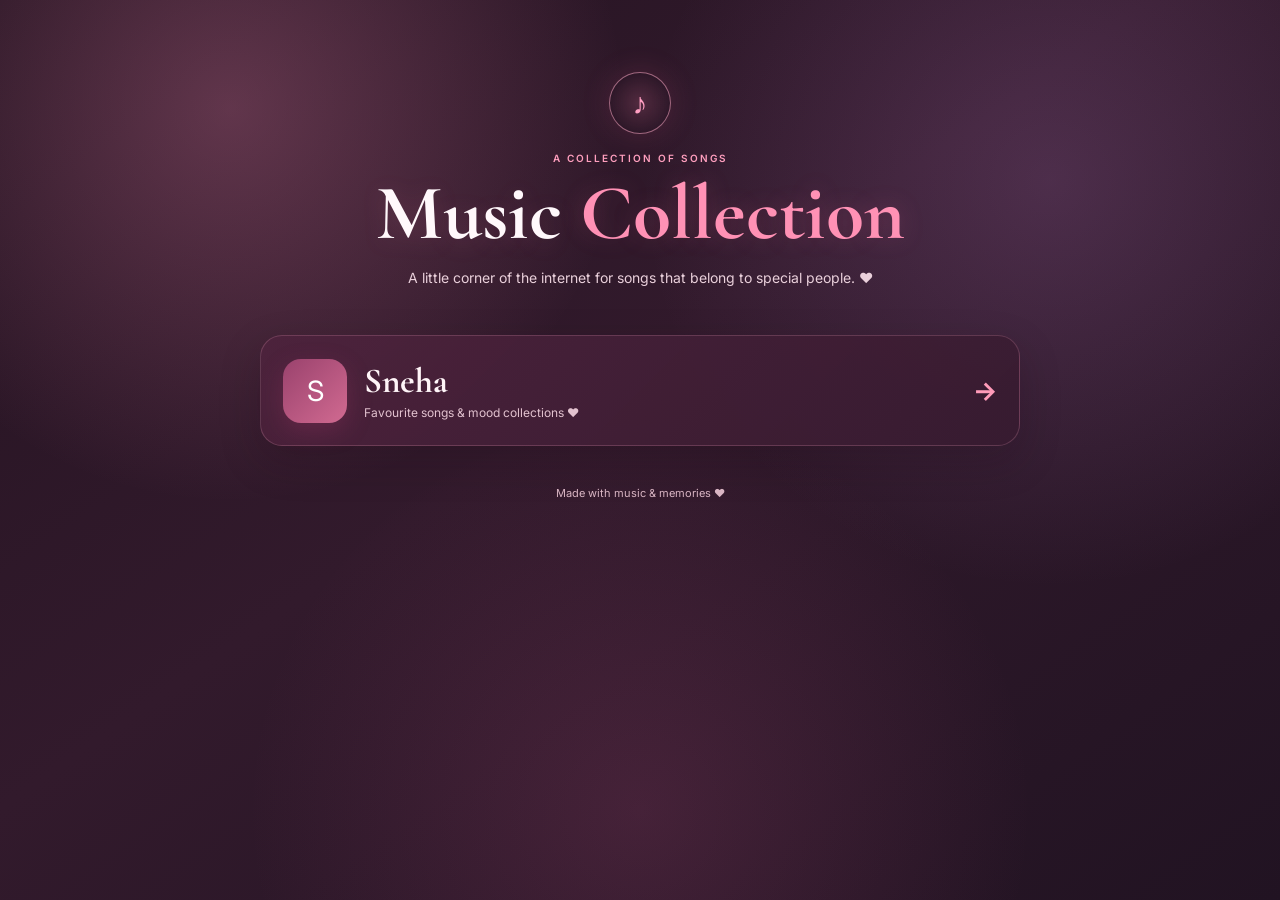
<file: index.html>
<!doctype html>
<html lang="en">

<head>
    <meta charset="utf-8">

    <meta
        name="viewport"
        content="width=device-width, initial-scale=1"
    >

    <title>Music Collection ❤️</title>

    <link
        rel="stylesheet"
        href="style.css"
    >
</head>

<body>

<main class="page">

    <header>

        <div class="mark">
            ♪
        </div>

        <p class="eyebrow">
            A collection of songs
        </p>

        <h1>
            Music <span>Collection</span>
        </h1>

        <p class="intro">
            A little corner of the internet for songs
            that belong to special people. ❤️
        </p>

    </header>


    <section class="people">

        <a
            class="person"
            href="sneha/"
        >

            <div class="avatar">
                S
            </div>

            <div>

                <h2>
                    Sneha
                </h2>

                <p>
                    Favourite songs & mood collections ❤️
                </p>

            </div>

            <b>
                →
            </b>

        </a>

    </section>


    <footer>
        Made with music & memories ❤️
    </footer>

</main>

</body>

</html>
</file>
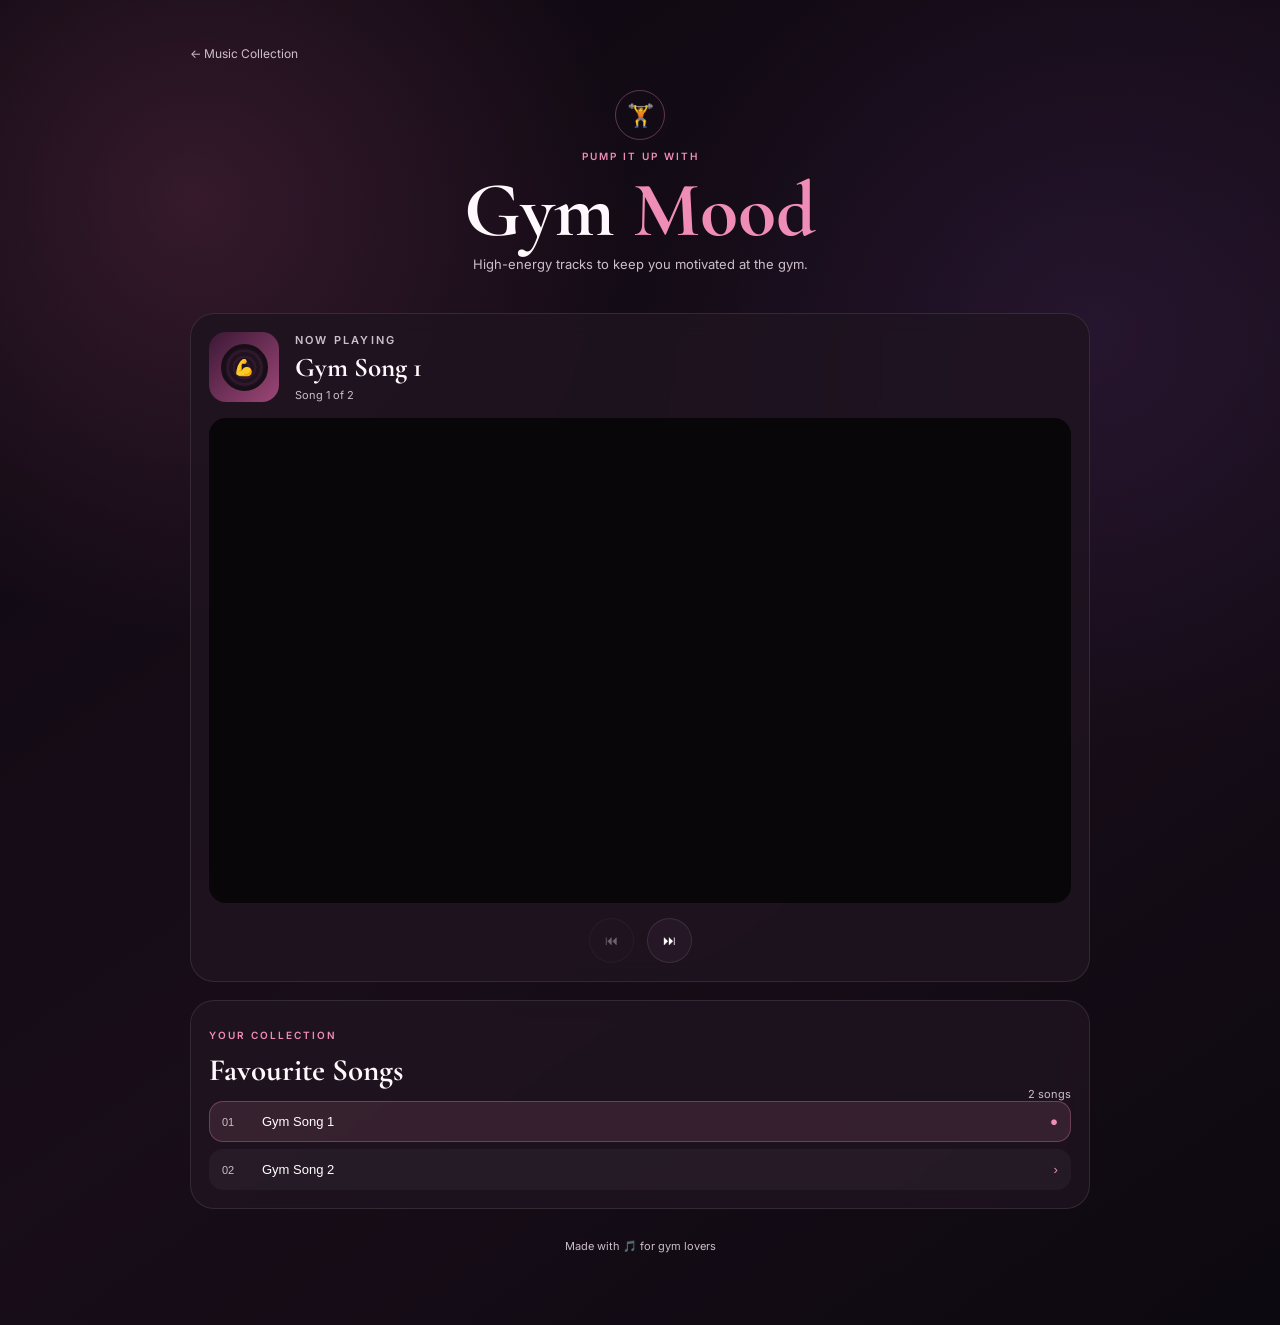
<file: gym-mood/index.html>
<!doctype html><html lang="en"><head><meta charset="utf-8"><meta name="viewport"
            content="width=device-width,initial-scale=1"><title>Gym Mood Collection 💪</title><link rel="stylesheet"
            href="../player.css"></head><body><main class="page">
            <a class="back" href="../">← Music Collection</a><header
                class="hero"><div class="heart">🏋️</div><p class="eyebrow">Pump it up with</p><h1>Gym
                    <span>Mood</span></h1><p class="subtitle">High-energy tracks to keep you motivated at the gym.</p></header>
            <section class="card"><div class="now"><div class="art"><div
                            class="vinyl">💪</div></div><div><p class="label">NOW
                            PLAYING</p><h2 id="title"></h2><p
                            id="position"></p></div></div><div
                    class="video"><iframe id="player"
                        title="YouTube music player"
                        allow="accelerometer; autoplay; clipboard-write; encrypted-media; gyroscope; picture-in-picture; web-share"
                        allowfullscreen></iframe></div><div
                    class="controls"><button id="prev" type="button"
                        disabled>⏮</button><button id="next"
                        type="button">⏭</button></div></section>
            <section class="playlist"><div class="heading"><div><p
                            class="label">YOUR COLLECTION</p><h2>Favourite
                            Songs</h2></div><span class="count"
                        id="count"></span></div><div class="songs"
                    id="songs"></div></section><footer>Made with 🎵 for gym lovers</footer></main>
        <script>
const songs=[{title:'Gym Song 1',youtubeId:'jNQXAC9IVRw'},{title:'Gym Song 2',youtubeId:'OPf0YbXqDm0'}];let current=0;
const player=document.getElementById('player'),title=document.getElementById('title'),position=document.getElementById('position'),list=document.getElementById('songs'),count=document.getElementById('count'),prev=document.getElementById('prev'),next=document.getElementById('next');
function render(){if(!songs.length){title.textContent='Playlist coming soon';position.textContent='Add a song to begin';count.textContent='0 songs';list.innerHTML='<p style="color:#cdbfca;font-size:13px">This playlist is ready for songs.</p>';prev.disabled=true;next.disabled=true;player.removeAttribute('src');return}const s=songs[current];title.textContent=s.title;position.textContent=`Song ${current+1} of ${songs.length}`;count.textContent=`${songs.length} ${songs.length===1?'song':'songs'}`;player.src=`https://www.youtube.com/embed/${encodeURIComponent(s.youtubeId)}?rel=0&playsinline=1`;prev.disabled=current===0;next.disabled=current===songs.length-1;list.innerHTML='';songs.forEach((s,i)=>{const b=document.createElement('button');b.className='song'+(i===current?' active':'');b.type='button';b.innerHTML=`<span class="num">${String(i+1).padStart(2,'0')}</span><span class="name"></span><span class="play">${i===current?'●':'›'}</span>`;b.querySelector('.name').textContent=s.title;b.onclick=()=>{current=i;render()};list.appendChild(b)})}
prev.onclick=()=>{if(current>0){current--;render()}};next.onclick=()=>{if(current<songs.length-1){current++;render()}};render();
</script></body></html>
</file>
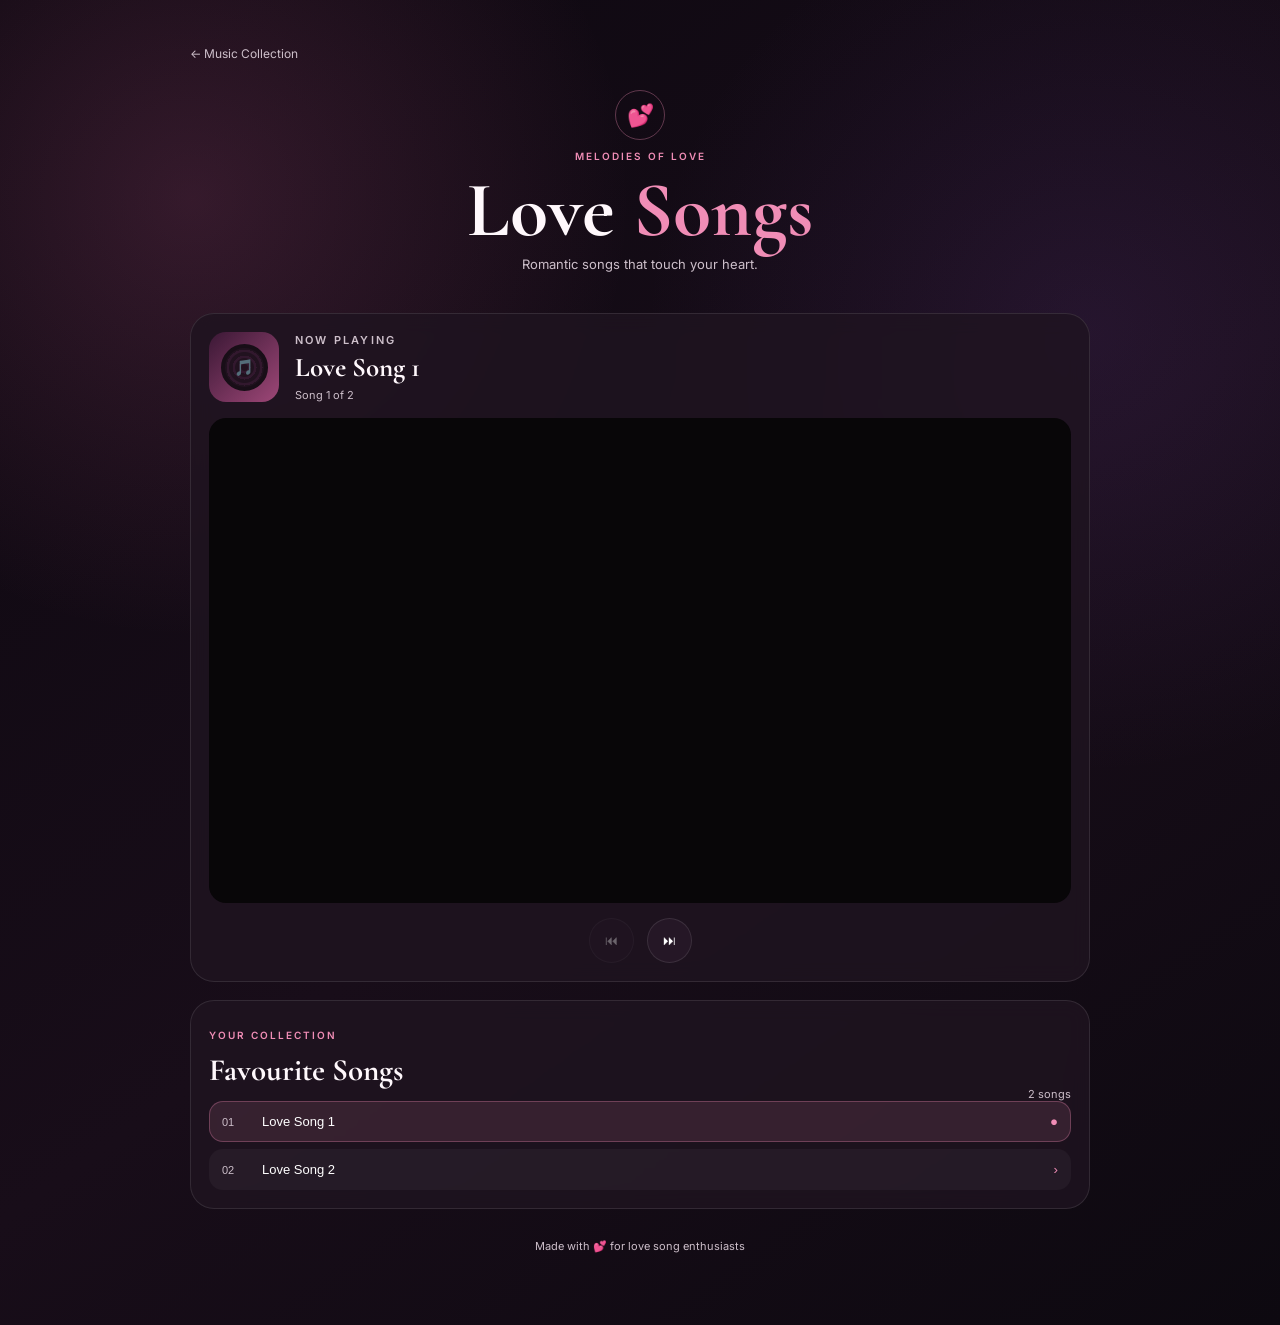
<file: love-songs/index.html>
<!doctype html><html lang="en"><head><meta charset="utf-8"><meta name="viewport"
            content="width=device-width,initial-scale=1"><title>Love Songs Collection 💕</title><link rel="stylesheet"
            href="../player.css"></head><body><main class="page">
            <a class="back" href="../">← Music Collection</a><header
                class="hero"><div class="heart">💕</div><p class="eyebrow">Melodies of love</p><h1>Love
                    <span>Songs</span></h1><p class="subtitle">Romantic songs that touch your heart.</p></header>
            <section class="card"><div class="now"><div class="art"><div
                            class="vinyl">🎵</div></div><div><p class="label">NOW
                            PLAYING</p><h2 id="title"></h2><p
                            id="position"></p></div></div><div
                    class="video"><iframe id="player"
                        title="YouTube music player"
                        allow="accelerometer; autoplay; clipboard-write; encrypted-media; gyroscope; picture-in-picture; web-share"
                        allowfullscreen></iframe></div><div
                    class="controls"><button id="prev" type="button"
                        disabled>⏮</button><button id="next"
                        type="button">⏭</button></div></section>
            <section class="playlist"><div class="heading"><div><p
                            class="label">YOUR COLLECTION</p><h2>Favourite
                            Songs</h2></div><span class="count"
                        id="count"></span></div><div class="songs"
                    id="songs"></div></section><footer>Made with 💕 for love song enthusiasts</footer></main>
        <script>
const songs=[{title:'Love Song 1',youtubeId:'xIJXKr8SSUQ'},{title:'Love Song 2',youtubeId:'0diJNmwsSqQ'}];let current=0;
const player=document.getElementById('player'),title=document.getElementById('title'),position=document.getElementById('position'),list=document.getElementById('songs'),count=document.getElementById('count'),prev=document.getElementById('prev'),next=document.getElementById('next');
function render(){if(!songs.length){title.textContent='Playlist coming soon';position.textContent='Add a song to begin';count.textContent='0 songs';list.innerHTML='<p style="color:#cdbfca;font-size:13px">This playlist is ready for songs.</p>';prev.disabled=true;next.disabled=true;player.removeAttribute('src');return}const s=songs[current];title.textContent=s.title;position.textContent=`Song ${current+1} of ${songs.length}`;count.textContent=`${songs.length} ${songs.length===1?'song':'songs'}`;player.src=`https://www.youtube.com/embed/${encodeURIComponent(s.youtubeId)}?rel=0&playsinline=1`;prev.disabled=current===0;next.disabled=current===songs.length-1;list.innerHTML='';songs.forEach((s,i)=>{const b=document.createElement('button');b.className='song'+(i===current?' active':'');b.type='button';b.innerHTML=`<span class="num">${String(i+1).padStart(2,'0')}</span><span class="name"></span><span class="play">${i===current?'●':'›'}</span>`;b.querySelector('.name').textContent=s.title;b.onclick=()=>{current=i;render()};list.appendChild(b)})}
prev.onclick=()=>{if(current>0){current--;render()}};next.onclick=()=>{if(current<songs.length-1){current++;render()}};render();
</script></body></html>
</file>
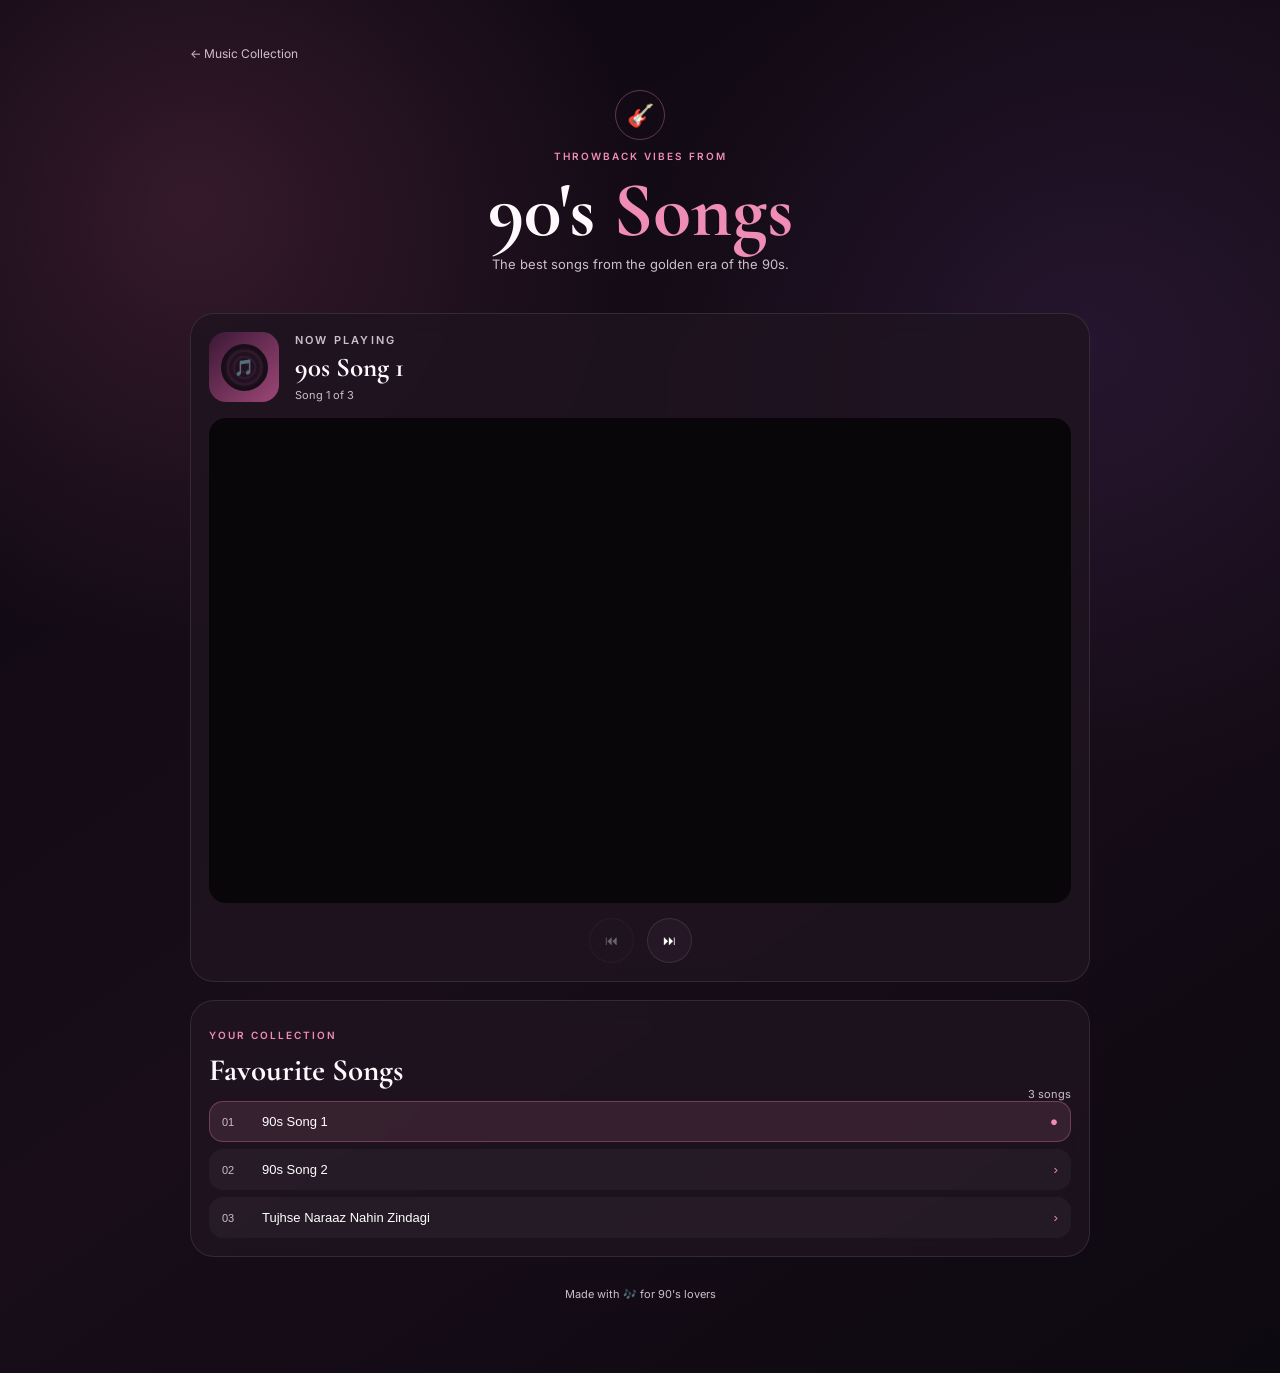
<file: nineties-songs/index.html>
<!doctype html><html lang="en"><head><meta charset="utf-8"><meta name="viewport"
            content="width=device-width,initial-scale=1"><title>90's Songs Collection 🎵</title><link rel="stylesheet"
            href="../player.css"></head><body><main class="page">
            <a class="back" href="../">← Music Collection</a><header
                class="hero"><div class="heart">🎸</div><p class="eyebrow">Throwback vibes from</p><h1>90's
                    <span>Songs</span></h1><p class="subtitle">The best songs from the golden era of the 90s.</p></header>
            <section class="card"><div class="now"><div class="art"><div
                            class="vinyl">🎵</div></div><div><p class="label">NOW
                            PLAYING</p><h2 id="title"></h2><p
                            id="position"></p></div></div><div
                    class="video"><iframe id="player"
                        title="YouTube music player"
                        allow="accelerometer; autoplay; clipboard-write; encrypted-media; gyroscope; picture-in-picture; web-share"
                        allowfullscreen></iframe></div><div
                    class="controls"><button id="prev" type="button"
                        disabled>⏮</button><button id="next"
                        type="button">⏭</button></div></section>
            <section class="playlist"><div class="heading"><div><p
                            class="label">YOUR COLLECTION</p><h2>Favourite
                            Songs</h2></div><span class="count"
                        id="count"></span></div><div class="songs"
                    id="songs"></div></section><footer>Made with 🎶 for 90's lovers</footer></main>
        <script>
const songs=[{title:'90s Song 1',youtubeId:'dQw4w9WgXcQ'},{title:'90s Song 2',youtubeId:'9bZkp7q19f0'},{title:'Tujhse Naraaz Nahin Zindagi',youtubeId:'LZ_YUOr-tYw'}];let current=0;
const player=document.getElementById('player'),title=document.getElementById('title'),position=document.getElementById('position'),list=document.getElementById('songs'),count=document.getElementById('count'),prev=document.getElementById('prev'),next=document.getElementById('next');
function render(){if(!songs.length){title.textContent='Playlist coming soon';position.textContent='Add a song to begin';count.textContent='0 songs';list.innerHTML='<p style="color:#cdbfca;font-size:13px">This playlist is ready for songs.</p>';prev.disabled=true;next.disabled=true;player.removeAttribute('src');return}const s=songs[current];title.textContent=s.title;position.textContent=`Song ${current+1} of ${songs.length}`;count.textContent=`${songs.length} ${songs.length===1?'song':'songs'}`;player.src=`https://www.youtube.com/embed/${encodeURIComponent(s.youtubeId)}?rel=0&playsinline=1`;prev.disabled=current===0;next.disabled=current===songs.length-1;list.innerHTML='';songs.forEach((s,i)=>{const b=document.createElement('button');b.className='song'+(i===current?' active':'');b.type='button';b.innerHTML=`<span class="num">${String(i+1).padStart(2,'0')}</span><span class="name"></span><span class="play">${i===current?'●':'›'}</span>`;b.querySelector('.name').textContent=s.title;b.onclick=()=>{current=i;render()};list.appendChild(b)})}
prev.onclick=()=>{if(current>0){current--;render()}};next.onclick=()=>{if(current<songs.length-1){current++;render()}};render();
</script></body></html>
</file>
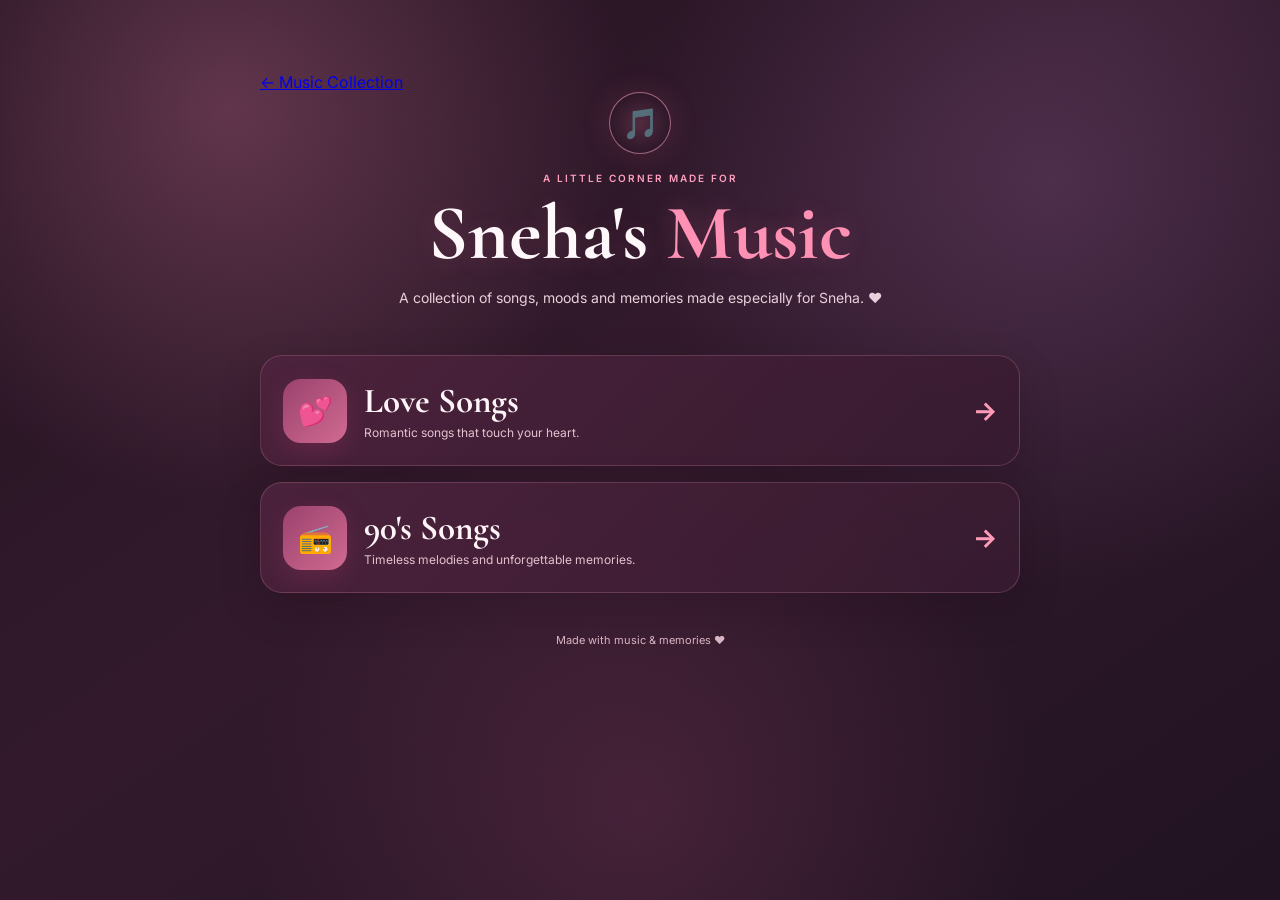
<file: sneha/index.html>
<!doctype html>
<html lang="en">

<head>
    <meta charset="utf-8">

    <meta
        name="viewport"
        content="width=device-width, initial-scale=1"
    >

    <title>Sneha's Music ❤️</title>

    <link
        rel="stylesheet"
        href="../style.css"
    >
</head>

<body>

<main class="page">

    <a
        class="back"
        href="../"
    >
        ← Music Collection
    </a>

    <header>

        <div class="mark">
            🎵
        </div>

        <p class="eyebrow">
            A little corner made for
        </p>

        <h1>
            Sneha's <span>Music</span>
        </h1>

        <p class="intro">
            A collection of songs, moods and memories
            made especially for Sneha. ❤️
        </p>

    </header>


    <section class="people">

        <a
            class="person"
            href="love-songs/"
        >

            <div class="avatar">
                💕
            </div>

            <div>

                <h2>
                    Love Songs
                </h2>

                <p>
                    Romantic songs that touch your heart.
                </p>

            </div>

            <b>
                →
            </b>

        </a>


        <a
            class="person"
            href="nineties-songs/"
        >

            <div class="avatar">
                📻
            </div>

            <div>

                <h2>
                    90's Songs
                </h2>

                <p>
                    Timeless melodies and unforgettable memories.
                </p>

            </div>

            <b>
                →
            </b>

        </a>

    </section>


    <footer>
        Made with music & memories ❤️
    </footer>

</main>

</body>

</html>
</file>
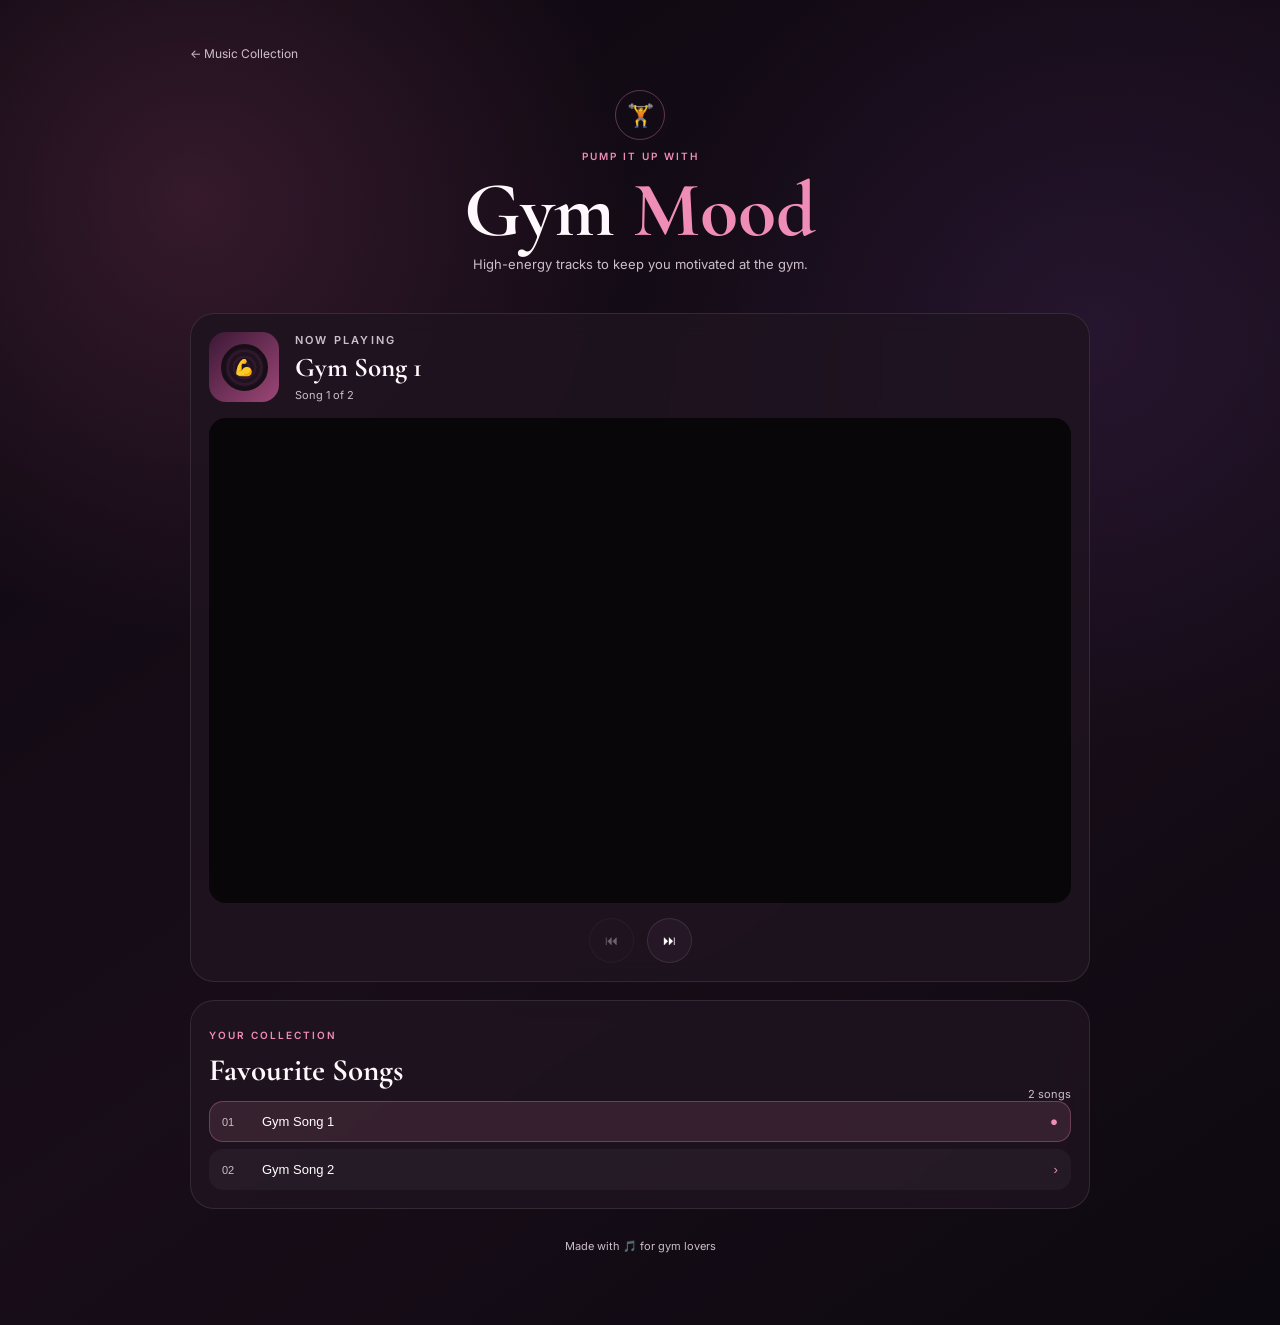
<file: sneha/gym-mood/index.html>
<!doctype html><html lang="en"><head><meta charset="utf-8"><meta name="viewport"
            content="width=device-width,initial-scale=1"><title>Gym Mood Collection 💪</title><link rel="stylesheet"
            href="../../player.css"></head><body><main class="page">
            <a class="back" href="../../">← Music Collection</a><header
                class="hero"><div class="heart">🏋️</div><p class="eyebrow">Pump it up with</p><h1>Gym
                    <span>Mood</span></h1><p class="subtitle">High-energy tracks to keep you motivated at the gym.</p></header>
            <section class="card"><div class="now"><div class="art"><div
                            class="vinyl">💪</div></div><div><p class="label">NOW
                            PLAYING</p><h2 id="title"></h2><p
                            id="position"></p></div></div><div
                    class="video"><iframe id="player"
                        title="YouTube music player"
                        allow="accelerometer; autoplay; clipboard-write; encrypted-media; gyroscope; picture-in-picture; web-share"
                        allowfullscreen></iframe></div><div
                    class="controls"><button id="prev" type="button"
                        disabled>⏮</button><button id="next"
                        type="button">⏭</button></div></section>
            <section class="playlist"><div class="heading"><div><p
                            class="label">YOUR COLLECTION</p><h2>Favourite
                            Songs</h2></div><span class="count"
                        id="count"></span></div><div class="songs"
                    id="songs"></div></section><footer>Made with 🎵 for gym lovers</footer></main>
        <script>
const songs=[{title:'Gym Song 1',youtubeId:'jNQXAC9IVRw'},{title:'Gym Song 2',youtubeId:'OPf0YbXqDm0'}];let current=0;
const player=document.getElementById('player'),title=document.getElementById('title'),position=document.getElementById('position'),list=document.getElementById('songs'),count=document.getElementById('count'),prev=document.getElementById('prev'),next=document.getElementById('next');
function render(){if(!songs.length){title.textContent='Playlist coming soon';position.textContent='Add a song to begin';count.textContent='0 songs';list.innerHTML='<p style="color:#cdbfca;font-size:13px">This playlist is ready for songs.</p>';prev.disabled=true;next.disabled=true;player.removeAttribute('src');return}const s=songs[current];title.textContent=s.title;position.textContent=`Song ${current+1} of ${songs.length}`;count.textContent=`${songs.length} ${songs.length===1?'song':'songs'}`;player.src=`https://www.youtube.com/embed/${encodeURIComponent(s.youtubeId)}?rel=0&playsinline=1`;prev.disabled=current===0;next.disabled=current===songs.length-1;list.innerHTML='';songs.forEach((s,i)=>{const b=document.createElement('button');b.className='song'+(i===current?' active':'');b.type='button';b.innerHTML=`<span class="num">${String(i+1).padStart(2,'0')}</span><span class="name"></span><span class="play">${i===current?'●':'›'}</span>`;b.querySelector('.name').textContent=s.title;b.onclick=()=>{current=i;render()};list.appendChild(b)})}
prev.onclick=()=>{if(current>0){current--;render()}};next.onclick=()=>{if(current<songs.length-1){current++;render()}};render();
</script></body></html>
</file>
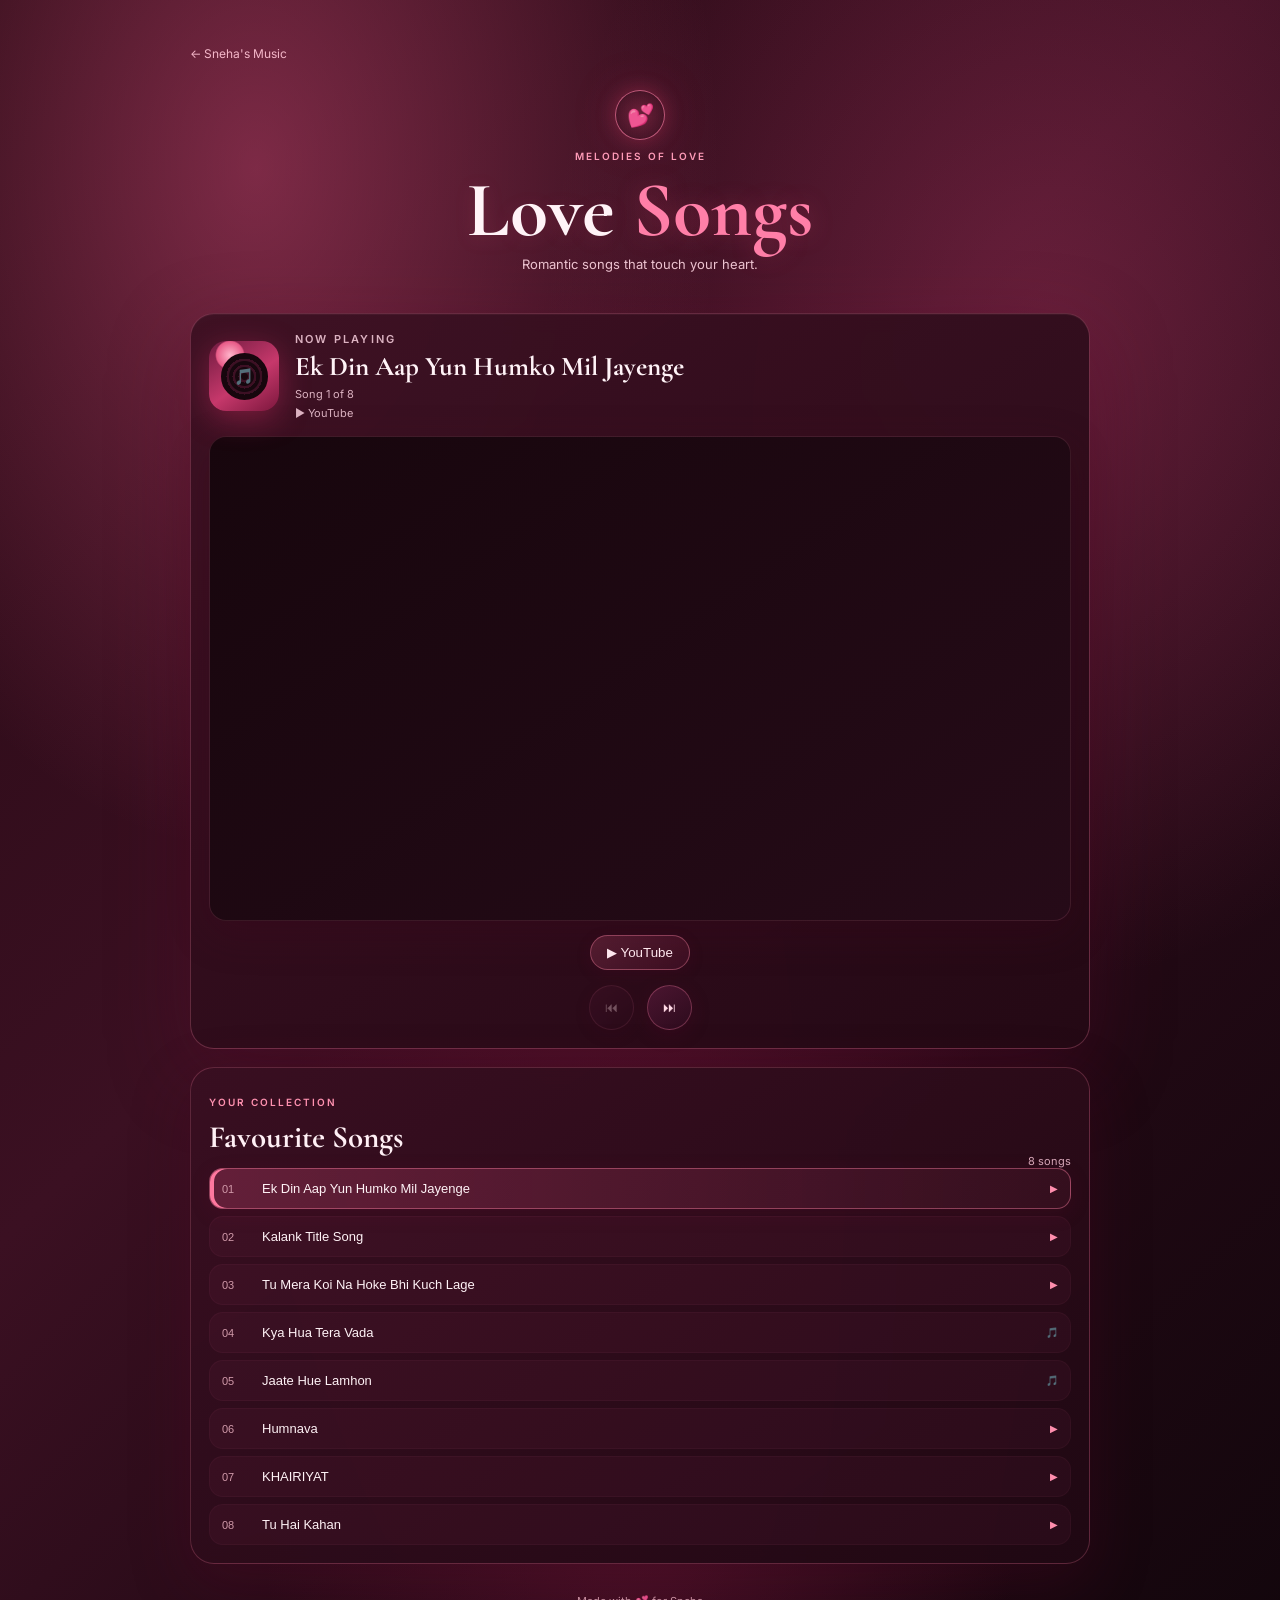
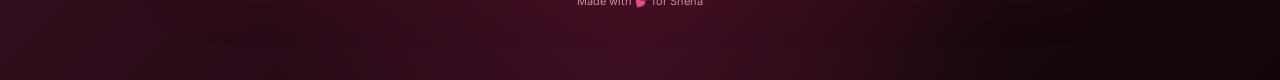
<file: sneha/love-songs/index.html>
<!doctype html>
<html lang="en">

<head>

    <meta charset="utf-8">

    <meta
        name="viewport"
        content="width=device-width,initial-scale=1"
    >

    <title>Love Songs Collection 💕</title>

    <link
        rel="stylesheet"
        href="../../player.css"
    >

</head>


<body class="love-page">

<main class="page">

    <a
        class="back"
        href="../"
    >
    ← Sneha's Music
    </a>


    <!-- Header -->
    <header class="hero">

        <div class="heart">
            💕
        </div>

        <p class="eyebrow">
            Melodies of love
        </p>

        <h1>
            Love <span>Songs</span>
        </h1>

        <p class="subtitle">
            Romantic songs that touch your heart.
        </p>

    </header>


    <!-- Music Player -->
    <section class="card">


        <!-- Current Song -->
        <div class="now">

            <div class="art">

                <div class="vinyl">
                    🎵
                </div>

            </div>


            <div>

                <p class="label">
                    NOW PLAYING
                </p>

                <h2 id="title">
                </h2>

                <p id="position">
                </p>

                <p
                    id="sourceLabel"
                    style="
                        color:#f08db6;
                        font-size:11px;
                        margin-top:5px;
                    "
                >
                </p>

            </div>

        </div>


        <!-- YouTube / Spotify Player -->
        <div class="video">

            <iframe
                id="player"
                title="Music player"
                allow="accelerometer; autoplay; clipboard-write; encrypted-media; gyroscope; picture-in-picture; web-share"
                allowfullscreen
                style="border-radius:12px;"
            >
            </iframe>

        </div>


        <!-- YouTube / Spotify selector -->
        <div
            id="sourceControls"
            style="
                display:flex;
                justify-content:center;
                gap:10px;
                padding-top:14px;
                flex-wrap:wrap;
            "
        >
        </div>


        <!-- Previous / Next -->
        <div class="controls">

            <button
                id="prev"
                type="button"
                aria-label="Previous song"
            >
                ⏮
            </button>

            <button
                id="next"
                type="button"
                aria-label="Next song"
            >
                ⏭
            </button>

        </div>

    </section>


    <!-- Playlist -->
    <section class="playlist">

        <div class="heading">

            <div>

                <p class="label">
                    YOUR COLLECTION
                </p>

                <h2>
                    Favourite Songs
                </h2>

            </div>

            <span
                class="count"
                id="count"
            >
            </span>

        </div>


        <div
            class="songs"
            id="songs"
        >
        </div>

    </section>


    <footer>
        Made with 💕 for Sneha
    </footer>


</main>


<script>

/*
===========================================================
                    LOVE SONGS
===========================================================

Each song can have:

YouTube only:

{
    title: "Song Name",
    youtubeId: "XXXXXXXXXXX"
}


Spotify only:

{
    title: "Song Name",
    spotifyId: "XXXXXXXXXXX"
}


Both YouTube + Spotify:

{
    title: "Song Name",
    youtubeId: "XXXXXXXXXXX",
    spotifyId: "XXXXXXXXXXX"
}

===========================================================
*/


const songs = [



    {
        title: "Ek Din Aap Yun Humko Mil Jayenge",
        youtubeId: "-yvwawJ9u_M"
    },

    {
        title: "Kalank Title Song",
        youtubeId: "Grr0FlC8SQA"
    },

    {
        title: "Tu Mera Koi Na Hoke Bhi Kuch Lage",
        youtubeId: "uImKMyjOfXY"
    },

    {
        title: "Kya Hua Tera Vada",
        spotifyId: "5XTdgOtJYAOXiw2gHW2KmQ"
    },

    {
        title: "Jaate Hue Lamhon",
        spotifyId: "0BPm2ZCYW1DBMNfQKLSNpi"
    },

    {
        title: "Humnava",
        youtubeId: "9wXug003YgM"
    },
    {
        title: "KHAIRIYAT ",
        youtubeId: "hoNb6HuNmU0"
    },
    {
        title: "Tu Hai Kahan",
        youtubeId: "AX6OrbgS8lI"
    },

    /*
    =======================================================
                    ADD MORE LOVE SONGS
    =======================================================

    YouTube only:

    ,{
        title: "Song Name",
        youtubeId: "XXXXXXXXXXX"
    }


    Spotify only:

    ,{
        title: "Song Name",
        spotifyId: "XXXXXXXXXXX"
    }


    Both:

    ,{
        title: "Song Name",
        youtubeId: "XXXXXXXXXXX",
        spotifyId: "XXXXXXXXXXX"
    }

    =======================================================
    */

];


let current = 0;

let currentSource = null;


/*
===========================================================
                    ELEMENTS
===========================================================
*/

const player =
    document.getElementById("player");

const title =
    document.getElementById("title");

const position =
    document.getElementById("position");

const sourceLabel =
    document.getElementById("sourceLabel");

const sourceControls =
    document.getElementById("sourceControls");

const list =
    document.getElementById("songs");

const count =
    document.getElementById("count");

const prev =
    document.getElementById("prev");

const next =
    document.getElementById("next");


/*
===========================================================
                    LOAD PLAYER
===========================================================
*/

function loadPlayer(song, source) {

    /*
    Clear previous player
    */

    player.removeAttribute("src");


    /*
    YouTube
    */

    if (
        source === "youtube" &&
        song.youtubeId
    ) {

        player.src =
            `https://www.youtube.com/embed/${encodeURIComponent(song.youtubeId)}?rel=0&playsinline=1`;

        sourceLabel.textContent =
            "▶ YouTube";

        currentSource =
            "youtube";

        return;

    }


    /*
    Spotify
    */

    if (
        source === "spotify" &&
        song.spotifyId
    ) {

        player.src =
            `https://open.spotify.com/embed/track/${encodeURIComponent(song.spotifyId)}?utm_source=generator`;

        sourceLabel.textContent =
            "🎵 Spotify";

        currentSource =
            "spotify";

        return;

    }


    /*
    No playable source
    */

    currentSource = null;

    sourceLabel.textContent =
        "No playable source available";

}


/*
===========================================================
                SOURCE BUTTONS
===========================================================
*/

function renderSourceButtons(song) {

    sourceControls.innerHTML = "";


    const sources = [];


    if (song.youtubeId) {

        sources.push({
            id: "youtube",
            label: "▶ YouTube"
        });

    }


    if (song.spotifyId) {

        sources.push({
            id: "spotify",
            label: "🎵 Spotify"
        });

    }


    /*
    No source
    */

    if (!sources.length) {

        sourceControls.innerHTML =
            `
            <span
                style="
                    color:#cdbfca;
                    font-size:12px;
                "
            >
                No playback source available
            </span>
            `;

        return;

    }


    /*
    Create source buttons
    */

    sources.forEach(source => {

        const button =
            document.createElement("button");


        button.type =
            "button";


        button.textContent =
            source.label;


        button.style.border =
            "1px solid rgba(255,255,255,.12)";


        button.style.borderRadius =
            "20px";


        button.style.padding =
            "9px 16px";


        button.style.cursor =
            "pointer";


        button.style.color =
            "#fff8fc";


        button.style.background =
            "rgba(255,255,255,.06)";


        /*
        Highlight selected source
        */

        if (
            source.id === currentSource
        ) {

            button.style.background =
                "rgba(240,141,182,.18)";

            button.style.borderColor =
                "rgba(240,141,182,.45)";

        }


        button.addEventListener(
            "click",
            () => {

                loadPlayer(
                    song,
                    source.id
                );

                renderSourceButtons(
                    song
                );

            }
        );


        sourceControls.appendChild(
            button
        );

    });

}


/*
===========================================================
                    RENDER PAGE
===========================================================
*/

function render() {


    /*
    Empty playlist
    */

    if (!songs.length) {

        title.textContent =
            "Playlist coming soon";

        position.textContent =
            "Add a song to begin";

        count.textContent =
            "0 songs";

        sourceLabel.textContent =
            "";

        list.innerHTML =
            `
            <p
                style="
                    color:#cdbfca;
                    font-size:13px;
                "
            >
                This playlist is ready for songs.
            </p>
            `;

        prev.disabled =
            true;

        next.disabled =
            true;

        sourceControls.innerHTML =
            "";

        player.removeAttribute(
            "src"
        );

        return;

    }


    /*
    Current song
    */

    const song =
        songs[current];


    /*
    Title
    */

    title.textContent =
        song.title;


    /*
    Position
    */

    position.textContent =
        `Song ${current + 1} of ${songs.length}`;


    /*
    Count
    */

    count.textContent =
        `${songs.length} ${
            songs.length === 1
                ? "song"
                : "songs"
        }`;


    /*
    Select default source

    YouTube is preferred if available.
    Otherwise Spotify.
    */

    if (
        currentSource === null ||
        (
            currentSource === "youtube" &&
            !song.youtubeId
        ) ||
        (
            currentSource === "spotify" &&
            !song.spotifyId
        )
    ) {

        if (song.youtubeId) {

            currentSource =
                "youtube";

        }
        else if (song.spotifyId) {

            currentSource =
                "spotify";

        }
        else {

            currentSource =
                null;

        }

    }


    /*
    Load player
    */

    if (currentSource) {

        loadPlayer(
            song,
            currentSource
        );

    }
    else {

        player.removeAttribute(
            "src"
        );

    }


    /*
    Source selector
    */

    renderSourceButtons(
        song
    );


    /*
    Navigation
    */

    prev.disabled =
        current === 0;

    next.disabled =
        current === songs.length - 1;


    /*
    Playlist
    */

    list.innerHTML =
        "";


    songs.forEach(
        (song, index) => {

            const button =
                document.createElement(
                    "button"
                );


            button.type =
                "button";


            button.className =
                "song" +
                (
                    index === current
                        ? " active"
                        : ""
                );


            /*
            Source indicator
            */

            let sourceIcon =
                "›";


            if (
                song.youtubeId &&
                song.spotifyId
            ) {

                sourceIcon =
                    "YT • SP";

            }
            else if (
                song.youtubeId
            ) {

                sourceIcon =
                    "▶";

            }
            else if (
                song.spotifyId
            ) {

                sourceIcon =
                    "🎵";

            }


            button.innerHTML =
                `
                <span class="num">
                    ${String(index + 1).padStart(2, "0")}
                </span>

                <span class="name"></span>

                <span
                    class="play"
                    style="font-size:10px;"
                >
                    ${sourceIcon}
                </span>
                `;


            button
                .querySelector(".name")
                .textContent =
                song.title;


            button.addEventListener(
                "click",
                () => {

                    current =
                        index;

                    currentSource =
                        null;

                    render();

                }
            );


            list.appendChild(
                button
            );

        }
    );

}


/*
===========================================================
                    PREVIOUS
===========================================================
*/

prev.addEventListener(
    "click",
    () => {

        if (current > 0) {

            current--;

            currentSource =
                null;

            render();

        }

    }
);


/*
===========================================================
                    NEXT
===========================================================
*/

next.addEventListener(
    "click",
    () => {

        if (
            current <
            songs.length - 1
        ) {

            current++;

            currentSource =
                null;

            render();

        }

    }
);


/*
===========================================================
                    INITIAL LOAD
===========================================================
*/

render();

</script>

</body>

</html>
</file>
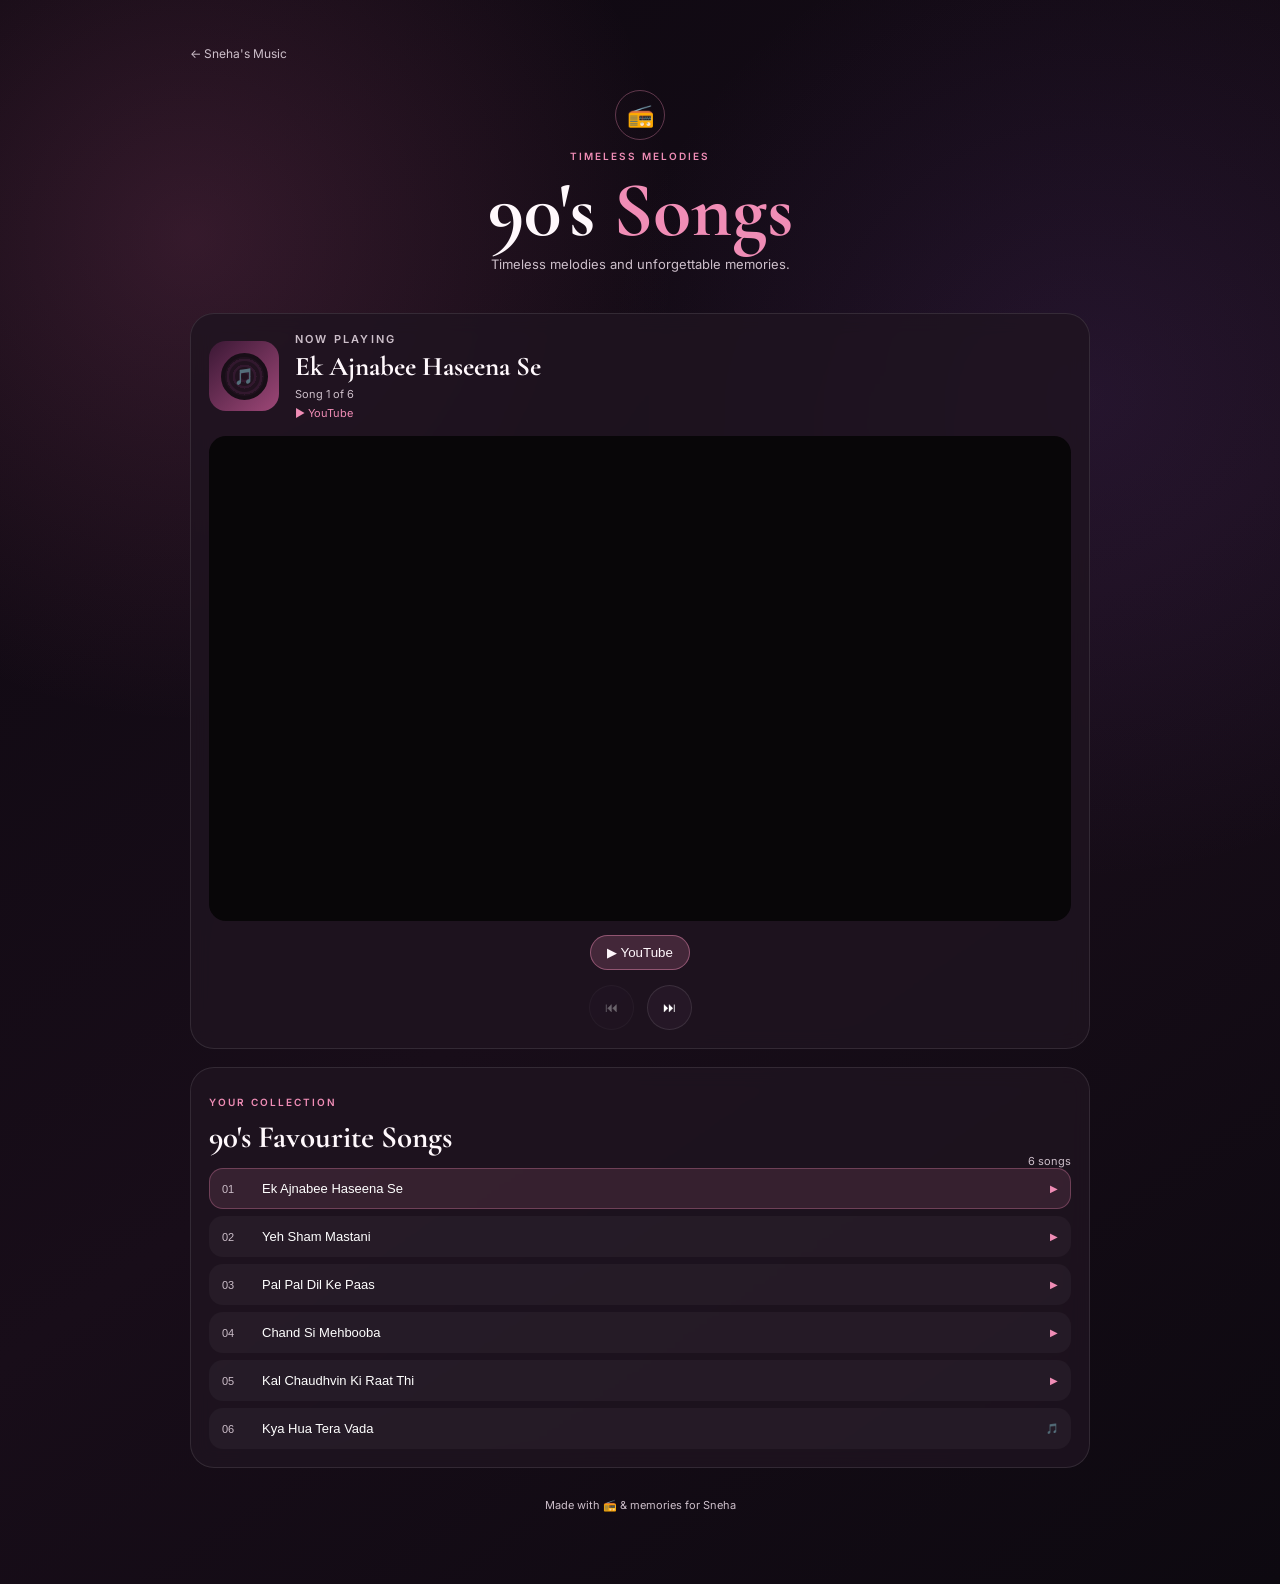
<file: sneha/nineties-songs/index.html>
<!doctype html>
<html lang="en">

<head>

    <meta charset="utf-8">

    <meta
        name="viewport"
        content="width=device-width,initial-scale=1"
    >

    <title>90's Songs Collection 📻</title>

    <link
        rel="stylesheet"
        href="../../player.css"
    >

</head>


<body>

<main class="page">


    <!-- Back to Sneha's Music -->
    <a
        class="back"
        href="../"
    >
        ← Sneha's Music
    </a>


    <!-- Header -->
    <header class="hero">

        <div class="heart">
            📻
        </div>

        <p class="eyebrow">
            Timeless melodies
        </p>

        <h1>
            90's <span>Songs</span>
        </h1>

        <p class="subtitle">
            Timeless melodies and unforgettable memories.
        </p>

    </header>


    <!-- Music Player -->
    <section class="card">


        <!-- Current Song -->
        <div class="now">

            <div class="art">

                <div class="vinyl">
                    🎵
                </div>

            </div>


            <div>

                <p class="label">
                    NOW PLAYING
                </p>

                <h2 id="title">
                </h2>

                <p id="position">
                </p>

                <p
                    id="sourceLabel"
                    style="
                        color:#f08db6;
                        font-size:11px;
                        margin-top:5px;
                    "
                >
                </p>

            </div>

        </div>


        <!-- YouTube / Spotify Player -->
        <div class="video">

            <iframe
                id="player"
                title="90's music player"
                allow="accelerometer; autoplay; clipboard-write; encrypted-media; gyroscope; picture-in-picture; web-share"
                allowfullscreen
                style="border-radius:12px;"
            >
            </iframe>

        </div>


        <!-- YouTube / Spotify selector -->
        <div
            id="sourceControls"
            style="
                display:flex;
                justify-content:center;
                gap:10px;
                padding-top:14px;
                flex-wrap:wrap;
            "
        >
        </div>


        <!-- Previous / Next -->
        <div class="controls">

            <button
                id="prev"
                type="button"
                aria-label="Previous song"
                disabled
            >
                ⏮
            </button>

            <button
                id="next"
                type="button"
                aria-label="Next song"
                disabled
            >
                ⏭
            </button>

        </div>

    </section>


    <!-- Playlist -->
    <section class="playlist">

        <div class="heading">

            <div>

                <p class="label">
                    YOUR COLLECTION
                </p>

                <h2>
                    90's Favourite Songs
                </h2>

            </div>

            <span
                class="count"
                id="count"
            >
                0 songs
            </span>

        </div>


        <div
            class="songs"
            id="songs"
        >
        </div>

    </section>


    <footer>
        Made with 📻 & memories for Sneha
    </footer>


</main>


<script>

/*
===========================================================
                    90's SONG COLLECTION
===========================================================

ADD SONGS HERE.

YouTube only:

{
    title: "Song Name",
    youtubeId: "XXXXXXXXXXX"
}


Spotify only:

{
    title: "Song Name",
    spotifyId: "XXXXXXXXXXX"
}


Both YouTube + Spotify:

{
    title: "Song Name",
    youtubeId: "XXXXXXXXXXX",
    spotifyId: "XXXXXXXXXXX"
}

===========================================================
*/


const songs = [

    {
        title: "Ek Ajnabee Haseena Se",
        youtubeId: "Tod_mLaOt-Y"
    },

    {
        title: "Yeh Sham Mastani",
        youtubeId: "h78lTicDMSo"
    },
    {
        title: "Pal Pal Dil Ke Paas",
        youtubeId: "Vabo2KVaEwA"
    },
    {
        title: "Chand Si Mehbooba ",
        youtubeId: "PAs_9pZQBhw"
    },
    {
        title: "Kal Chaudhvin Ki Raat Thi",
        youtubeId: "dN1O1vQju2Q"
    },
    {
        title: "Kya Hua Tera Vada",
        spotifyId: "5XTdgOtJYAOXiw2gHW2KmQ"
    },

];

let current = 0;

let currentSource = null;


/*
===========================================================
                    ELEMENTS
===========================================================
*/

const player =
    document.getElementById("player");

const title =
    document.getElementById("title");

const position =
    document.getElementById("position");

const sourceLabel =
    document.getElementById("sourceLabel");

const sourceControls =
    document.getElementById("sourceControls");

const list =
    document.getElementById("songs");

const count =
    document.getElementById("count");

const prev =
    document.getElementById("prev");

const next =
    document.getElementById("next");


/*
===========================================================
                    LOAD PLAYER
===========================================================
*/

function loadPlayer(song, source) {

    player.removeAttribute("src");


    /*
    YouTube
    */

    if (
        source === "youtube" &&
        song.youtubeId
    ) {

        player.src =
            `https://www.youtube.com/embed/${encodeURIComponent(song.youtubeId)}?rel=0&playsinline=1`;

        sourceLabel.textContent =
            "▶ YouTube";

        currentSource =
            "youtube";

        return;

    }


    /*
    Spotify
    */

    if (
        source === "spotify" &&
        song.spotifyId
    ) {

        player.src =
            `https://open.spotify.com/embed/track/${encodeURIComponent(song.spotifyId)}?utm_source=generator`;

        sourceLabel.textContent =
            "🎵 Spotify";

        currentSource =
            "spotify";

        return;

    }


    /*
    No source
    */

    currentSource = null;

    sourceLabel.textContent =
        "No playable source available";

}


/*
===========================================================
                SOURCE BUTTONS
===========================================================
*/

function renderSourceButtons(song) {

    sourceControls.innerHTML =
        "";


    const sources = [];


    if (song.youtubeId) {

        sources.push({
            id: "youtube",
            label: "▶ YouTube"
        });

    }


    if (song.spotifyId) {

        sources.push({
            id: "spotify",
            label: "🎵 Spotify"
        });

    }


    /*
    No source
    */

    if (!sources.length) {

        sourceControls.innerHTML =
            `
            <span
                style="
                    color:#cdbfca;
                    font-size:12px;
                "
            >
                Add a song to start listening
            </span>
            `;

        return;

    }


    /*
    Create source buttons
    */

    sources.forEach(
        source => {

            const button =
                document.createElement(
                    "button"
                );


            button.type =
                "button";


            button.textContent =
                source.label;


            button.style.border =
                "1px solid rgba(255,255,255,.12)";


            button.style.borderRadius =
                "20px";


            button.style.padding =
                "9px 16px";


            button.style.cursor =
                "pointer";


            button.style.color =
                "#fff8fc";


            button.style.background =
                "rgba(255,255,255,.06)";


            /*
            Highlight selected source
            */

            if (
                source.id ===
                currentSource
            ) {

                button.style.background =
                    "rgba(240,141,182,.18)";

                button.style.borderColor =
                    "rgba(240,141,182,.45)";

            }


            button.addEventListener(
                "click",
                () => {

                    loadPlayer(
                        song,
                        source.id
                    );

                    renderSourceButtons(
                        song
                    );

                }
            );


            sourceControls.appendChild(
                button
            );

        }
    );

}


/*
===========================================================
                    RENDER PAGE
===========================================================
*/

function render() {


    /*
    Empty playlist
    */

    if (!songs.length) {

        title.textContent =
            "90's playlist coming soon";

        position.textContent =
            "Add your favourite 90's songs";

        count.textContent =
            "0 songs";


        sourceLabel.textContent =
            "";


        list.innerHTML =
            `
            <p
                style="
                    color:#cdbfca;
                    font-size:13px;
                "
            >
                This playlist is ready for your
                favourite 90's songs. 📻
            </p>
            `;


        prev.disabled =
            true;


        next.disabled =
            true;


        sourceControls.innerHTML =
            "";


        player.removeAttribute(
            "src"
        );


        return;

    }


    /*
    Current song
    */

    const song =
        songs[current];


    title.textContent =
        song.title;


    position.textContent =
        `Song ${current + 1} of ${songs.length}`;


    count.textContent =
        `${songs.length} ${
            songs.length === 1
                ? "song"
                : "songs"
        }`;


    /*
    Choose default source
    */

    if (
        currentSource === null ||
        (
            currentSource === "youtube" &&
            !song.youtubeId
        ) ||
        (
            currentSource === "spotify" &&
            !song.spotifyId
        )
    ) {

        if (song.youtubeId) {

            currentSource =
                "youtube";

        }
        else if (song.spotifyId) {

            currentSource =
                "spotify";

        }
        else {

            currentSource =
                null;

        }

    }


    /*
    Load player
    */

    if (currentSource) {

        loadPlayer(
            song,
            currentSource
        );

    }
    else {

        player.removeAttribute(
            "src"
        );

    }


    /*
    Source buttons
    */

    renderSourceButtons(
        song
    );


    /*
    Navigation
    */

    prev.disabled =
        current === 0;

    next.disabled =
        current === songs.length - 1;


    /*
    Playlist
    */

    list.innerHTML =
        "";


    songs.forEach(
        (song, index) => {

            const button =
                document.createElement(
                    "button"
                );


            button.type =
                "button";


            button.className =
                "song" +
                (
                    index === current
                        ? " active"
                        : ""
                );


            /*
            Source indicator
            */

            let sourceIcon =
                "›";


            if (
                song.youtubeId &&
                song.spotifyId
            ) {

                sourceIcon =
                    "YT • SP";

            }
            else if (
                song.youtubeId
            ) {

                sourceIcon =
                    "▶";

            }
            else if (
                song.spotifyId
            ) {

                sourceIcon =
                    "🎵";

            }


            button.innerHTML =
                `
                <span class="num">
                    ${String(index + 1).padStart(2, "0")}
                </span>

                <span class="name"></span>

                <span
                    class="play"
                    style="font-size:10px;"
                >
                    ${sourceIcon}
                </span>
                `;


            button
                .querySelector(".name")
                .textContent =
                song.title;


            button.addEventListener(
                "click",
                () => {

                    current =
                        index;

                    currentSource =
                        null;

                    render();

                }
            );


            list.appendChild(
                button
            );

        }
    );

}


/*
===========================================================
                    PREVIOUS
===========================================================
*/

prev.addEventListener(
    "click",
    () => {

        if (current > 0) {

            current--;

            currentSource =
                null;

            render();

        }

    }
);


/*
===========================================================
                    NEXT
===========================================================
*/

next.addEventListener(
    "click",
    () => {

        if (
            current <
            songs.length - 1
        ) {

            current++;

            currentSource =
                null;

            render();

        }

    }
);


/*
===========================================================
                    INITIAL LOAD
===========================================================
*/

render();

</script>

</body>

</html>
</file>
<file: style.css>
@import url('https://fonts.googleapis.com/css2?family=Cormorant+Garamond:wght@500;600;700&family=Inter:wght@400;500;600&display=swap');

* {
    box-sizing: border-box;
}

body {
    margin: 0;
    min-height: 100vh;

    color: #fff9fc;

    font-family: "Inter", sans-serif;

    background:
        radial-gradient(
            circle at 18% 12%,
            rgba(244, 137, 177, 0.28),
            transparent 30%
        ),
        radial-gradient(
            circle at 82% 20%,
            rgba(180, 119, 190, 0.22),
            transparent 32%
        ),
        radial-gradient(
            circle at 50% 90%,
            rgba(211, 91, 145, 0.16),
            transparent 38%
        ),
        linear-gradient(
            145deg,
            #241321 0%,
            #321a2c 45%,
            #211322 100%
        );
}

.page {
    width: min(760px, calc(100% - 32px));
    margin: auto;
    padding: 72px 0 35px;
}

header {
    text-align: center;
}

.mark {
    width: 62px;
    height: 62px;

    display: grid;
    place-items: center;

    margin: auto;

    border: 1px solid rgba(255, 169, 198, 0.55);
    border-radius: 50%;

    color: #ff9fc2;
    font-size: 30px;

    background:
        radial-gradient(
            circle,
            rgba(255, 130, 170, 0.18),
            transparent 70%
        );

    box-shadow:
        0 0 30px rgba(240, 100, 150, 0.16);
}

.eyebrow {
    display: block;

    margin: 18px 0 0;

    color: #ff9fbe;

    font-size: 10px;
    font-weight: 600;

    letter-spacing: 0.2em;
    text-transform: uppercase;
}

h1,
h2 {
    font-family:
        "Cormorant Garamond",
        Georgia,
        serif;
}

h1 {
    font-size: 78px;
    line-height: 0.85;

    margin: 16px 0;

    color: #fff8fb;

    text-shadow:
        0 4px 25px rgba(255, 130, 175, 0.15);
}

h1 span {
    color: #ff91b5;

    text-shadow:
        0 0 25px rgba(255, 110, 160, 0.22);
}

.intro {
    color: #ead0db;

    line-height: 1.7;

    max-width: 500px;

    margin: 20px auto 45px;

    font-size: 14px;
}

.people {
    display: grid;
    gap: 16px;
}

.person {
    display: flex;
    align-items: center;

    gap: 17px;

    padding: 22px;

    text-decoration: none;

    color: #fff8fb;

    border: 1px solid rgba(255, 171, 199, 0.20);

    border-radius: 22px;

    background:
        linear-gradient(
            135deg,
            rgba(78, 35, 61, 0.90),
            rgba(55, 27, 48, 0.92)
        );

    box-shadow:
        0 15px 40px rgba(30, 8, 23, 0.22);

    transition:
        transform 0.2s ease,
        border-color 0.2s ease,
        box-shadow 0.2s ease;
}

.person:hover {
    transform: translateY(-4px);

    border-color:
        rgba(255, 150, 185, 0.48);

    box-shadow:
        0 18px 45px rgba(50, 10, 35, 0.30),
        0 0 25px rgba(240, 100, 150, 0.08);
}

.avatar {
    width: 64px;
    height: 64px;

    flex: 0 0 64px;

    display: grid;
    place-items: center;

    border-radius: 18px;

    background:
        linear-gradient(
            135deg,
            #9a426d,
            #d16a91
        );

    color: #fff;

    font-size: 28px;

    box-shadow:
        0 8px 25px rgba(180, 55, 110, 0.25);
}

.person h2 {
    font-size: 35px;

    margin: 2px 0;

    color: #fff5f8;
}

.person p {
    margin: 3px 0;

    color: #e2c2cf;

    font-size: 12px;
}

.person b {
    margin-left: auto;

    color: #ff9bb9;

    font-size: 26px;
}

footer {
    text-align: center;

    color: #d9b5c3;

    font-size: 11px;

    margin-top: 40px;
}

@media (max-width: 560px) {

    .page {
        padding-top: 45px;
    }

    h1 {
        font-size: 60px;
    }

}
</file>
<file: player.css>
@import url('https://fonts.googleapis.com/css2?family=Cormorant+Garamond:wght@500;600;700&family=Inter:wght@400;500;600&display=swap');

* {
    box-sizing: border-box;
}

html {
    scroll-behavior: smooth;
}

body {
    margin: 0;
    min-height: 100vh;

    color: #fff8fc;

    font-family: "Inter", sans-serif;

    background:
        radial-gradient(
            circle at 15% 15%,
            rgba(202, 91, 145, 0.20),
            transparent 28%
        ),
        radial-gradient(
            circle at 85% 25%,
            rgba(115, 65, 160, 0.16),
            transparent 30%
        ),
        linear-gradient(
            145deg,
            #0d0810,
            #180d19 55%,
            #0d0910
        );
}

.page {
    width: min(900px, calc(100% - 32px));
    margin: auto;
    padding: 42px 0;
}

.back {
    color: #cdbfca;
    text-decoration: none;
    font-size: 12px;
}

.back:hover {
    color: #f08db6;
}

.hero {
    text-align: center;
    padding: 28px 0;
}

.heart {
    width: 50px;
    height: 50px;

    display: grid;
    place-items: center;

    margin: auto;

    border: 1px solid rgba(240, 141, 182, 0.35);
    border-radius: 50%;

    color: #f08db6;
    font-size: 22px;
}

.eyebrow,
.label {
    color: #f08db6;

    font-size: 10px;
    font-weight: 600;

    letter-spacing: 0.2em;
    text-transform: uppercase;
}

.hero h1 {
    font-family: "Cormorant Garamond", Georgia, serif;

    font-size: 78px;
    line-height: 0.85;

    margin: 15px 0 8px;
}

.hero h1 span {
    color: #f08db6;
}

.subtitle {
    color: #cdbfca;
    font-size: 13px;
}


/* PLAYER */

.card,
.playlist {
    border: 1px solid rgba(255, 255, 255, 0.10);

    background: rgba(31, 20, 32, 0.82);

    border-radius: 24px;

    padding: 18px;

    backdrop-filter: blur(10px);
}

.now {
    display: flex;
    align-items: center;

    gap: 16px;

    padding-bottom: 16px;
}

.art {
    width: 70px;
    height: 70px;

    flex: 0 0 70px;

    display: grid;
    place-items: center;

    border-radius: 17px;

    background:
        linear-gradient(
            135deg,
            #3b1835,
            #9d4777
        );
}

.vinyl {
    width: 47px;
    height: 47px;

    border-radius: 50%;

    display: grid;
    place-items: center;

    background:
        repeating-radial-gradient(
            circle,
            #21121f 0 3px,
            #32182e 4px 6px
        );

    border: 4px solid #180e17;

    color: #f08db6;
}

.now h2 {
    font-family: "Cormorant Garamond", Georgia, serif;

    font-size: 27px;

    margin: 4px 0;
}

.now p {
    margin: 0;

    color: #cdbfca;

    font-size: 11px;
}


/* VIDEO */

.video {
    width: 100%;

    aspect-ratio: 16 / 9;

    border-radius: 17px;

    overflow: hidden;

    background: #080608;
}

.video iframe {
    width: 100%;
    height: 100%;

    border: 0;
}


/* CONTROLS */

.controls {
    display: flex;

    justify-content: center;

    gap: 13px;

    padding-top: 15px;
}

.controls button {
    width: 45px;
    height: 45px;

    border: 1px solid rgba(255, 255, 255, 0.10);

    border-radius: 50%;

    background: #251726;

    color: #fff;

    cursor: pointer;
}

.controls button:hover {
    background: #3a2137;
}

.controls button:disabled {
    opacity: 0.35;
    cursor: default;
}


/* SOURCE BUTTONS */

#sourceControls button:hover {
    background: rgba(240, 141, 182, 0.18) !important;

    border-color: rgba(240, 141, 182, 0.45) !important;
}


/* PLAYLIST */

.playlist {
    margin-top: 18px;
}

.heading {
    display: flex;

    justify-content: space-between;

    align-items: end;
}

.heading h2 {
    font-family: "Cormorant Garamond", Georgia, serif;

    font-size: 31px;

    margin: 3px 0 12px;
}

.count {
    color: #cdbfca;
    font-size: 11px;
}

.songs {
    display: grid;
    gap: 7px;
}

.song {
    display: flex;

    align-items: center;

    gap: 12px;

    width: 100%;

    padding: 12px;

    border: 1px solid transparent;

    border-radius: 14px;

    background: rgba(255, 255, 255, 0.04);

    color: #fff;

    text-align: left;

    cursor: pointer;
}

.song:hover {
    background: rgba(240, 141, 182, 0.10);
}

.song.active {
    border-color: rgba(240, 141, 182, 0.30);

    background: rgba(240, 141, 182, 0.12);
}

.num {
    width: 28px;

    color: #cdbfca;

    font-size: 11px;
}

.name {
    flex: 1;

    overflow: hidden;

    text-overflow: ellipsis;

    white-space: nowrap;

    font-size: 13px;
}

.play {
    color: #f08db6;
}


/* FOOTER */

footer {
    text-align: center;

    color: #cdbfca;

    font-size: 11px;

    padding: 30px 0;
}


/* MOBILE */

@media (max-width: 560px) {

    .page {
        width: calc(100% - 20px);
        padding-top: 28px;
    }

    .hero h1 {
        font-size: 60px;
    }

    .card,
    .playlist {
        padding: 13px;
    }

}


/* =========================================================
   ❤️ LOVE SONGS — ROMANTIC THEME
   ONLY applies to body.love-page
   ========================================================= */

body.love-page {
    color: #fff5f8 !important;

    background:
        radial-gradient(
            ellipse at 20% 10%,
            rgba(255, 92, 145, 0.38),
            transparent 32%
        ),
        radial-gradient(
            ellipse at 82% 20%,
            rgba(213, 67, 119, 0.30),
            transparent 34%
        ),
        radial-gradient(
            ellipse at 50% 85%,
            rgba(151, 30, 76, 0.35),
            transparent 42%
        ),
        linear-gradient(
            135deg,
            #260913 0%,
            #3b1022 42%,
            #210914 72%,
            #12060c 100%
        ) !important;

    background-attachment: fixed;
}


/* BACK LINK */

body.love-page .back {
    color: #f4b7c9 !important;
}

body.love-page .back:hover {
    color: #ff8fb3 !important;
}


/* HEADER */

body.love-page .hero {
    position: relative;
}


/* Heart */

body.love-page .heart {
    color: #ff789f !important;

    border-color: rgba(255, 125, 165, 0.65) !important;

    background:
        radial-gradient(
            circle,
            rgba(255, 80, 130, 0.22),
            rgba(255, 80, 130, 0.03) 65%,
            transparent 70%
        ) !important;

    box-shadow:
        0 0 20px rgba(255, 75, 130, 0.28),
        0 0 55px rgba(255, 55, 110, 0.12);
}


/* "MELODIES OF LOVE" */

body.love-page .eyebrow {
    color: #ff9bb8 !important;
}


/* LOVE SONGS */

body.love-page .hero h1 {
    color: #fff3f7 !important;

    text-shadow:
        0 3px 20px rgba(255, 80, 130, 0.15);
}

body.love-page .hero h1 span {
    color: #ff7fa8 !important;

    text-shadow:
        0 0 25px rgba(255, 80, 130, 0.25);
}


/* Subtitle */

body.love-page .subtitle {
    color: #efc5d2 !important;
}


/* =========================================================
   PLAYER CARD
   ========================================================= */

body.love-page .card {
    background:
        linear-gradient(
            145deg,
            rgba(61, 17, 35, 0.96),
            rgba(36, 9, 21, 0.97)
        ) !important;

    border-color:
        rgba(255, 126, 165, 0.28) !important;

    box-shadow:
        0 25px 80px rgba(92, 8, 43, 0.35),
        inset 0 1px 0 rgba(255, 180, 200, 0.05);
}


/* NOW PLAYING */

body.love-page .label {
    color: #ff91b0 !important;
}

body.love-page .now h2 {
    color: #fff3f7 !important;
}

body.love-page .now p {
    color: #dcb2c1 !important;
}


/* =========================================================
   ALBUM ART
   ========================================================= */

body.love-page .art {
    background:
        radial-gradient(
            circle at 30% 20%,
            #ffb4ca 0%,
            #e85b88 18%,
            transparent 20%
        ),
        linear-gradient(
            145deg,
            #701b40,
            #c6386b 55%,
            #7c173d
        ) !important;

    box-shadow:
        0 8px 30px rgba(222, 48, 105, 0.40);
}


body.love-page .vinyl {
    color: #ff91b1 !important;

    background:
        repeating-radial-gradient(
            circle,
            #17070e 0 3px,
            #3d1024 4px 6px
        ) !important;

    border-color: #18060d !important;
}


/* =========================================================
   VIDEO AREA
   ========================================================= */

body.love-page .video {
    background:
        linear-gradient(
            145deg,
            #17060d,
            #260b18
        ) !important;

    border: 1px solid
        rgba(255, 126, 165, 0.15);

    box-shadow:
        0 12px 40px rgba(65, 4, 29, 0.25);
}


/* =========================================================
   YOUTUBE / SPOTIFY BUTTONS
   ========================================================= */

body.love-page #sourceControls button {
    background:
        linear-gradient(
            135deg,
            rgba(255, 108, 151, 0.18),
            rgba(184, 46, 99, 0.12)
        ) !important;

    color: #ffe8ef !important;

    border-color:
        rgba(255, 137, 169, 0.38) !important;

    box-shadow:
        0 4px 15px rgba(100, 10, 45, 0.15);
}

body.love-page #sourceControls button:hover {
    background:
        rgba(255, 100, 150, 0.28) !important;

    border-color:
        rgba(255, 150, 180, 0.70) !important;
}


/* =========================================================
   PREVIOUS / NEXT
   ========================================================= */

body.love-page .controls button {
    background:
        linear-gradient(
            145deg,
            #4b1530,
            #2d0b1d
        ) !important;

    color: #ffd9e5 !important;

    border-color:
        rgba(255, 130, 170, 0.30) !important;

    box-shadow:
        0 5px 18px rgba(82, 7, 40, 0.25);
}

body.love-page .controls button:hover {
    background:
        linear-gradient(
            145deg,
            #681b40,
            #401027
        ) !important;

    border-color:
        rgba(255, 150, 180, 0.60) !important;
}


/* =========================================================
   PLAYLIST
   ========================================================= */

body.love-page .playlist {
    background:
        linear-gradient(
            145deg,
            rgba(57, 15, 33, 0.96),
            rgba(32, 8, 19, 0.97)
        ) !important;

    border-color:
        rgba(255, 126, 165, 0.24) !important;

    box-shadow:
        0 20px 60px rgba(88, 7, 40, 0.28);
}


body.love-page .heading h2 {
    color: #fff0f5 !important;
}


body.love-page .count {
    color: #d9aabb !important;
}


/* SONG ROW */

body.love-page .song {
    background:
        rgba(255, 105, 150, 0.045) !important;

    border-color:
        rgba(255, 130, 165, 0.04) !important;
}

body.love-page .song:hover {
    background:
        rgba(255, 105, 150, 0.13) !important;

    border-color:
        rgba(255, 130, 165, 0.25) !important;
}


body.love-page .song.active {
    background:
        linear-gradient(
            90deg,
            rgba(255, 91, 143, 0.23),
            rgba(255, 91, 143, 0.06)
        ) !important;

    border-color:
        rgba(255, 130, 165, 0.42) !important;

    box-shadow:
        inset 4px 0 0 #ff789f,
        0 5px 20px rgba(110, 10, 50, 0.16);
}


body.love-page .num {
    color: #d19aaa !important;
}

body.love-page .name {
    color: #fff2f6 !important;
}

body.love-page .play {
    color: #ff8eae !important;
}


/* FOOTER */

body.love-page footer {
    color: #d19aaa !important;
}
</file>
